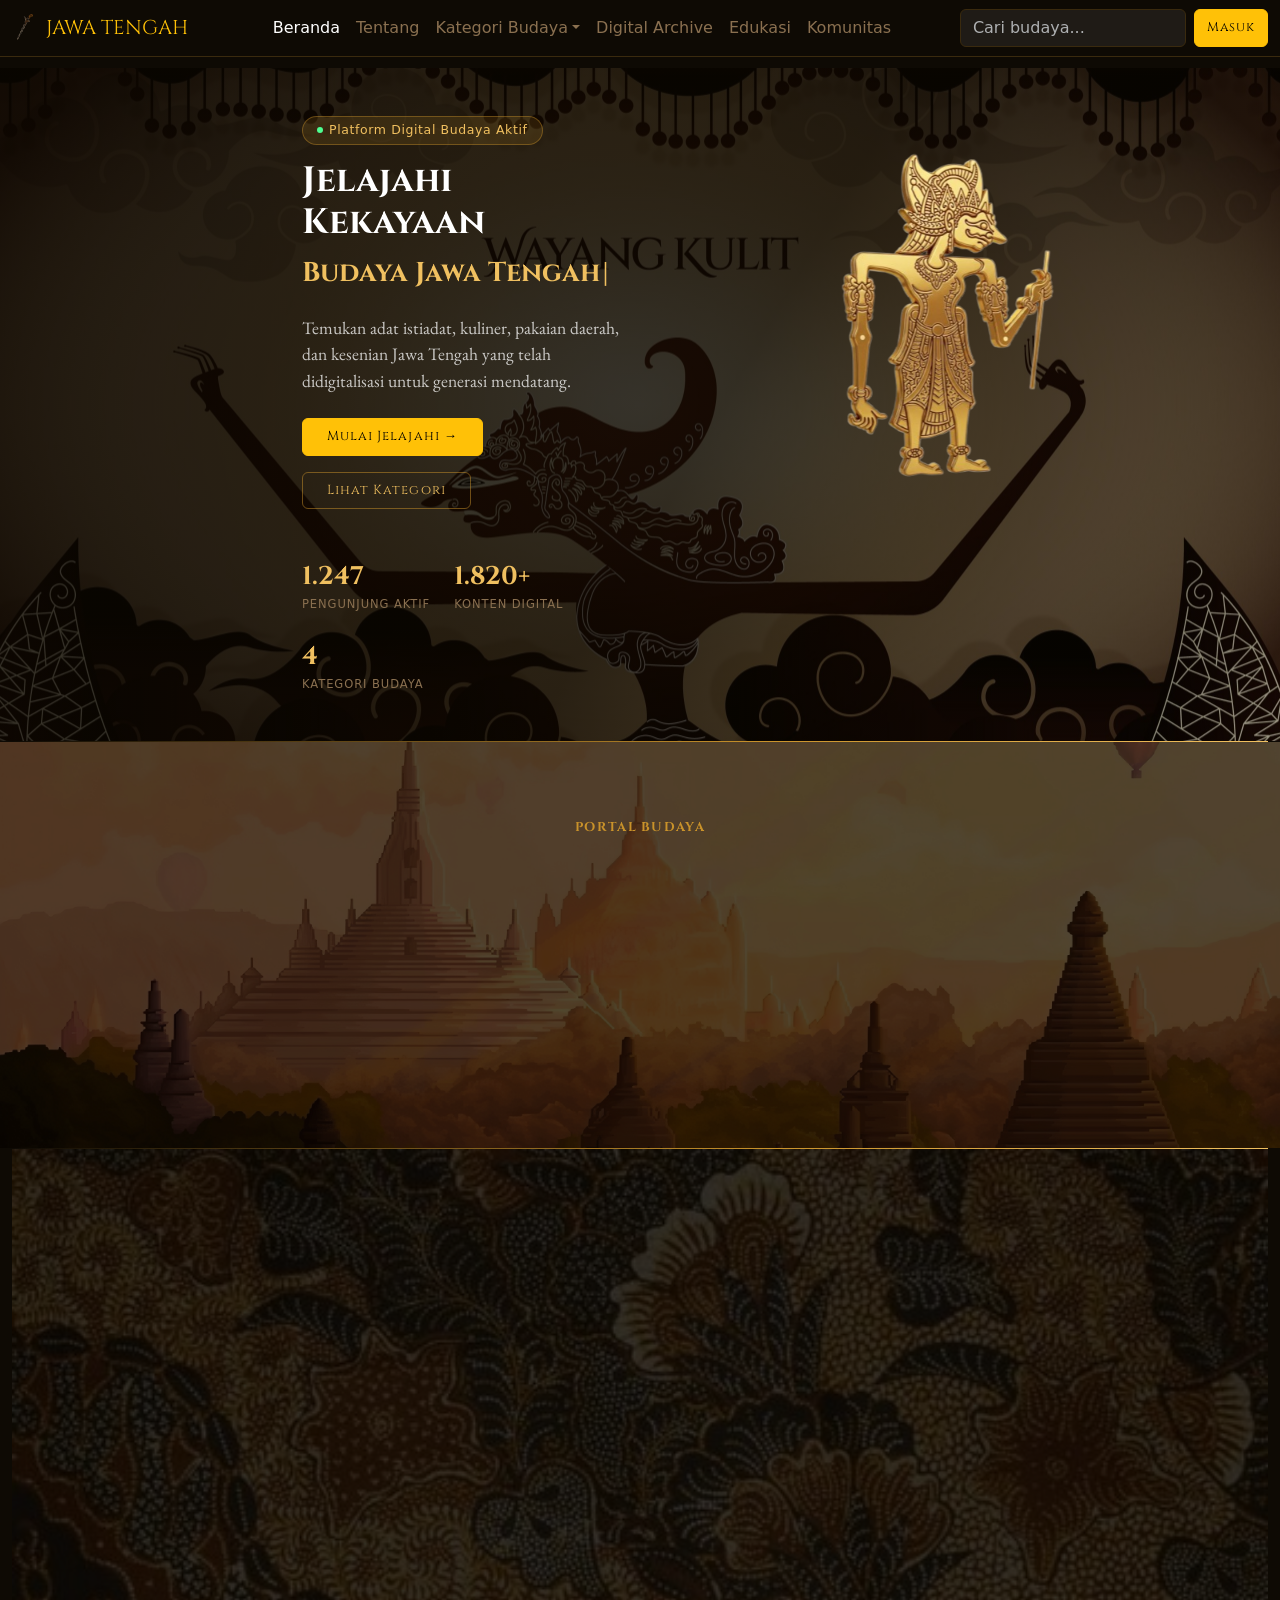
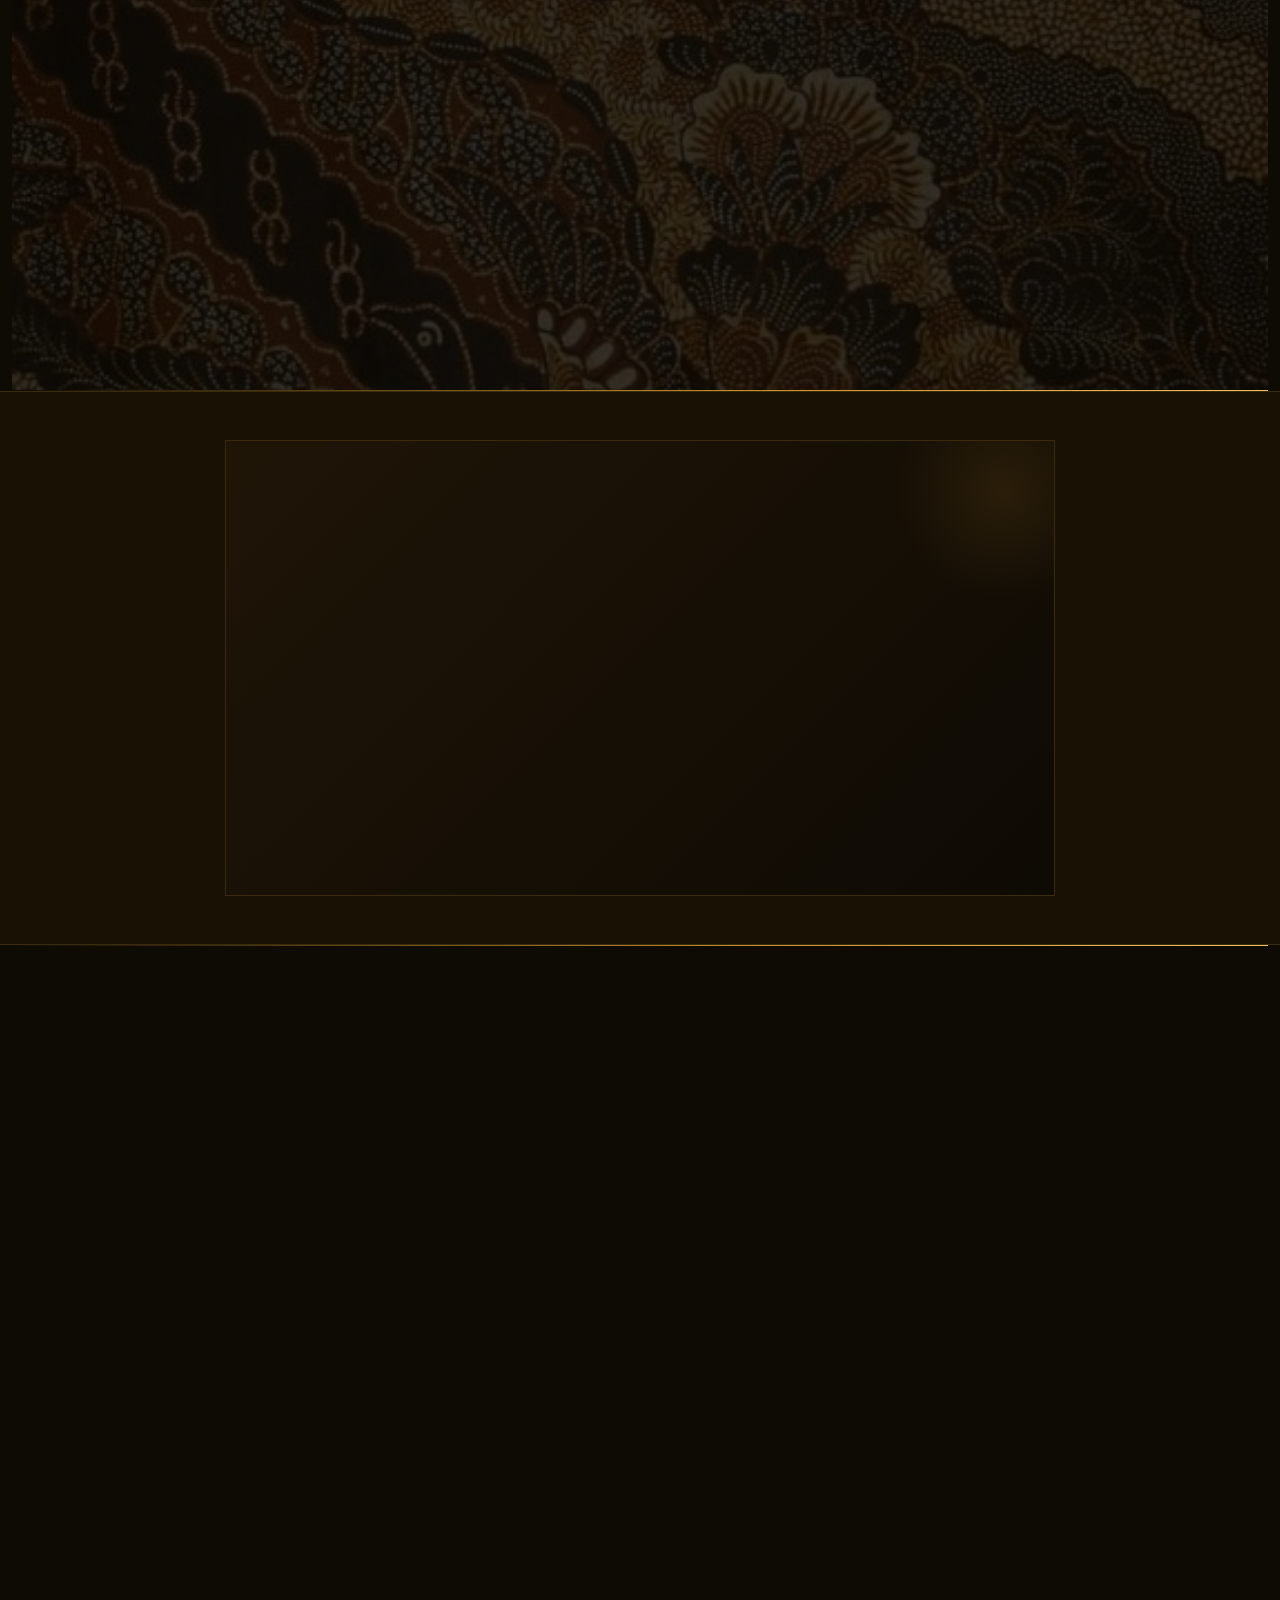
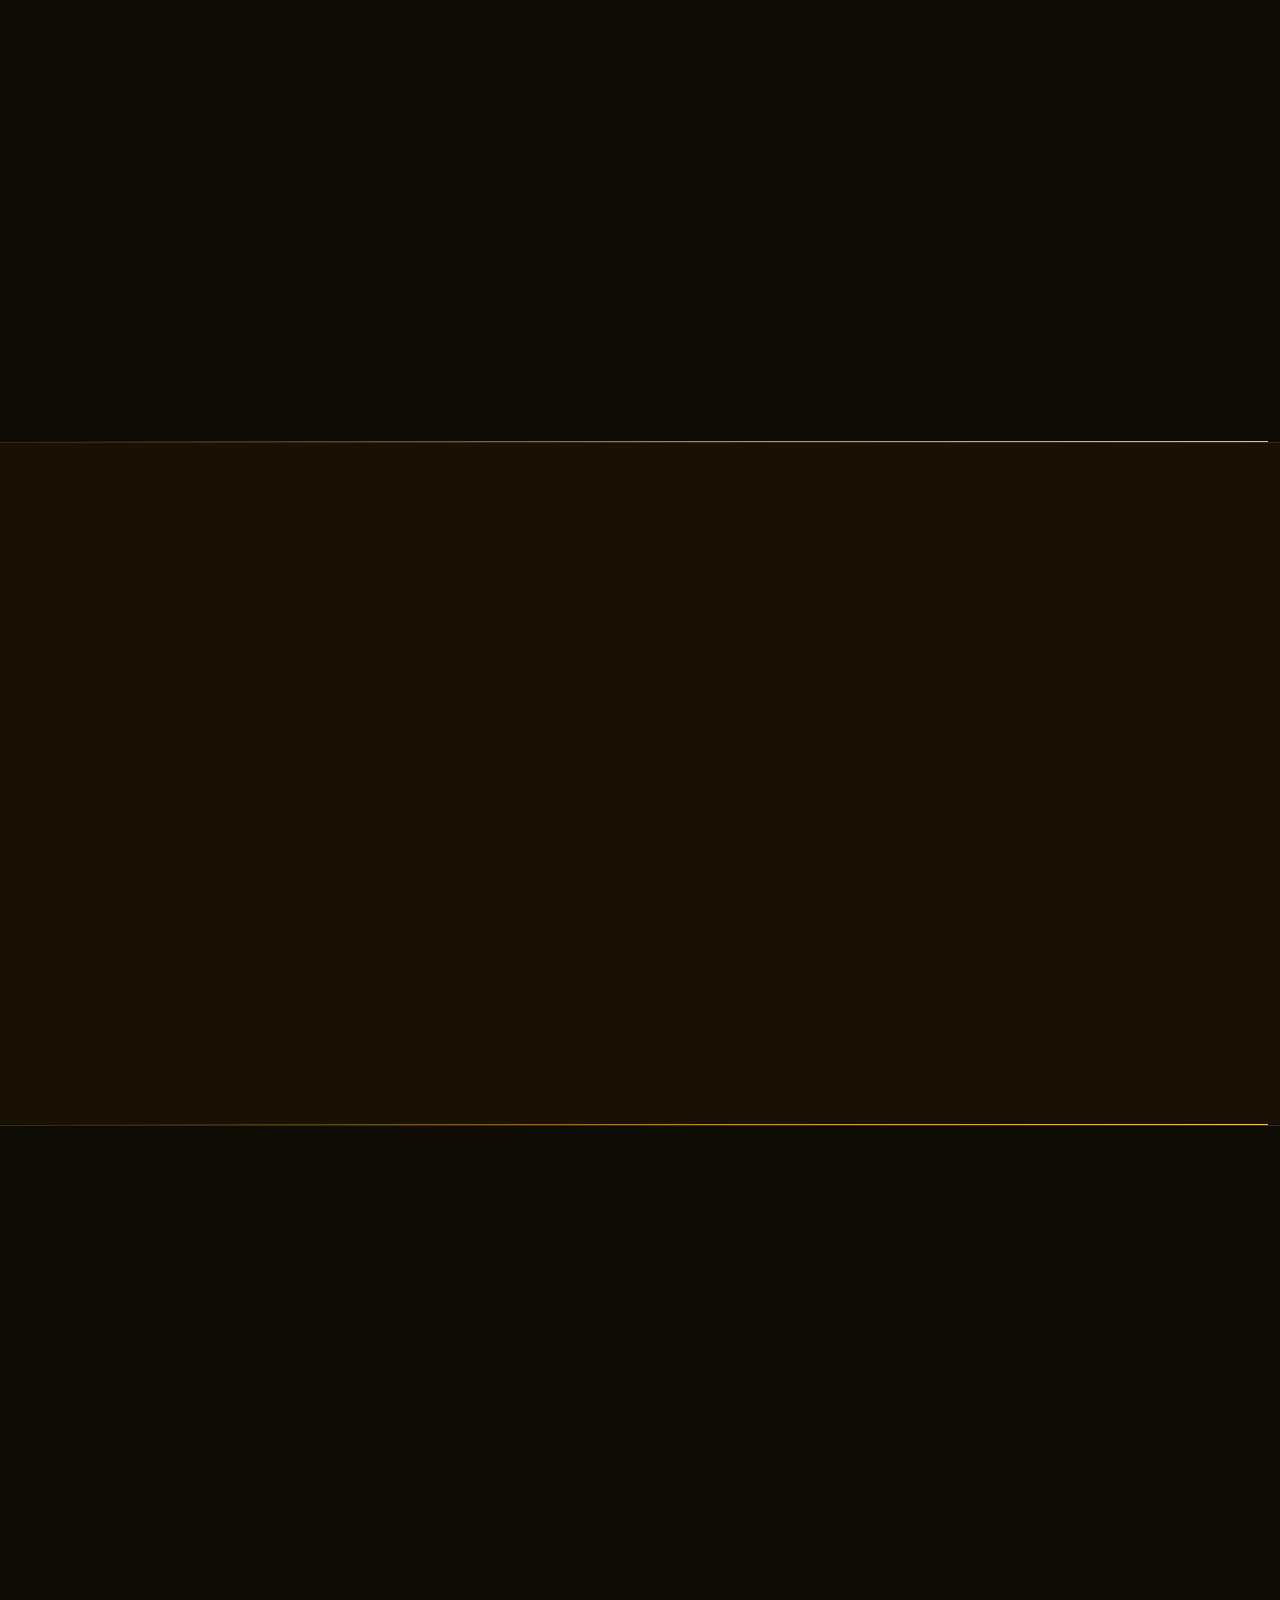
<file: index.html>
<!DOCTYPE html>
<html lang="id">
<head>
    <meta charset="UTF-8">
    <meta name="viewport" content="width=device-width, initial-scale=1.0">
    <link rel="shortcut icon" href="image/Keris logo rmv.png" type="image/x-icon">
    <title>Budaya Jawa Tengah</title>
    <link rel="stylesheet" href="bootstrap-5.3.8-dist/css/bootstrap.min.css">
    <link rel="stylesheet" href="https://cdn.jsdelivr.net/npm/bootstrap-icons@1.13.1/font/bootstrap-icons.min.css">
    <link href="https://fonts.googleapis.com/css2?family=Cinzel:wght@400;600;700&family=EB+Garamond:ital,wght@0,400;0,500;1,400&display=swap" rel="stylesheet">
    <style>
        /* ==============================
           ROOT PALETTE — DARK BATIK GOLD
           ============================== */
        :root {
            --gold:        #c9922a;
            --gold-light:  #f0c060;
            --gold-pale:   #f5e6c8;
            --dark-bg:     #0e0a04;
            --dark-mid:    #1a1105;
            --dark-card:   #1f1507;
            --dark-border: #3a2a0e;
            --cream:       #f8f0de;
            --text-body:   #d4b97a;
            --text-muted:  #8a7050;
        }

        body { background: var(--dark-bg); color: var(--text-body); }
        .font-cinzel { font-family: 'Cinzel', serif; }
        .font-garamond { font-family: 'EB Garamond', serif; }

        /* ==============================
           SCROLL REVEAL — BIDIRECTIONAL
           ============================== */
        [data-reveal] { opacity: 0; will-change: opacity, transform; }
        [data-reveal="fade-up"]    { transform: translateY(50px);  transition: opacity 0.65s ease, transform 0.65s ease; }
        [data-reveal="fade-down"]  { transform: translateY(-40px); transition: opacity 0.65s ease, transform 0.65s ease; }
        [data-reveal="fade-left"]  { transform: translateX(-50px); transition: opacity 0.7s ease, transform 0.7s ease; }
        [data-reveal="fade-right"] { transform: translateX(50px);  transition: opacity 0.7s ease, transform 0.7s ease; }
        [data-reveal="fade-in"]    { transform: scale(0.88);       transition: opacity 0.6s ease, transform 0.6s cubic-bezier(.34,1.56,.64,1); }
        [data-reveal="zoom-in"]    { transform: scale(0.7);        transition: opacity 0.7s ease, transform 0.7s cubic-bezier(.34,1.4,.64,1); }
        [data-reveal="flip-x"]     { transform: rotateX(60deg); transform-origin: top center; transition: opacity 0.65s ease, transform 0.65s ease; }
        [data-reveal="slide-up"]   { transform: translateY(80px) skewY(3deg); transition: opacity 0.7s ease, transform 0.7s cubic-bezier(.25,.8,.25,1); }
        [data-reveal="swing"]      { transform: rotate(-6deg) translateX(-20px); transform-origin: left center; transition: opacity 0.65s ease, transform 0.65s cubic-bezier(.34,1.56,.64,1); }
        [data-reveal="blur-in"]    { filter: blur(8px); transform: scale(1.04); transition: opacity 0.7s ease, transform 0.7s ease, filter 0.7s ease; }
        [data-reveal].revealed     { opacity: 1; transform: none; filter: none; }
        [data-reveal].hiding       { transition-duration: 0.35s !important; transition-delay: 0s !important; }
        [data-delay="100"] { transition-delay: 0.1s; }
        [data-delay="200"] { transition-delay: 0.2s; }
        [data-delay="300"] { transition-delay: 0.3s; }
        [data-delay="400"] { transition-delay: 0.4s; }
        [data-delay="500"] { transition-delay: 0.5s; }
        [data-delay="600"] { transition-delay: 0.6s; }

        /* ==============================
           PARTICLE / FLOATING ORNAMENT
           ============================== */
        .float-ornament {
            position: absolute;
            border-radius: 50%;
            background: rgba(201,146,42,0.08);
            animation: floatOrb 8s ease-in-out infinite;
            pointer-events: none;
        }
        @keyframes floatOrb {
            0%,100% { transform: translateY(0) scale(1); }
            50%      { transform: translateY(-18px) scale(1.05); }
        }

        /* NAVBAR */
        .navbar-batik {
            background-color: #0e0a04 !important;
            border-bottom: 1px solid var(--dark-border);
        }

        /* ==============================
           HERO — TYPING FIX
           ============================== */
        .hero-section {
            background-image: url('image/bg wayang.jpeg');
            background-size: cover;
            background-position: center;
            background-repeat: no-repeat;
            position: relative;
            min-height: 520px;
        }
        .hero-section::before {
            content: '';
            position: absolute;
            inset: 0;
            background: linear-gradient(120deg, rgba(10,6,0,0.82) 55%, rgba(10,6,0,0.4) 100%);
            z-index: 0;
        }
        .hero-section > * { position: relative; z-index: 1; }

        /* --- TYPING WRAPPER: fixed height agar tidak glitch --- */
        .hero-typing-wrapper {
            height: 2.4rem;
            overflow: hidden;
            display: flex;
            align-items: center;
        }
        .hero-typing-wrapper h1 {
            margin: 0;
            line-height: 1;
            white-space: nowrap;
            font-size: 1.7rem !important;
        }
        /* Cursor blink */
        #heroTyping::after {
            content: '|';
            animation: cursorBlink 0.7s step-end infinite;
            color: var(--gold-light);
            margin-left: 2px;
        }
        @keyframes cursorBlink {
            0%,100% { opacity: 1; }
            50%      { opacity: 0; }
        }

        .section1-1 { margin-left: 290px; }
        .section1-2 { margin-left: 90px; }
        .ilustration-1 { height: 400px; }
        .ilustration-2 { width: 250px; }
        .ilustration-3 { height: 250px; }

        .tech-badge {
            display: inline-flex;
            align-items: center;
            gap: 6px;
            background: rgba(201,146,42,0.15);
            border: 1px solid rgba(201,146,42,0.4);
            border-radius: 20px;
            padding: 4px 14px;
            font-size: 0.78rem;
            letter-spacing: 0.05em;
            color: var(--gold-light);
            margin-bottom: 14px;
        }
        .tech-badge .dot {
            width: 6px; height: 6px;
            background: #4eff91;
            border-radius: 50%;
            animation: pulse-dot 1.5s ease-in-out infinite;
        }
        @keyframes pulse-dot {
            0%,100% { opacity: 1; transform: scale(1); }
            50% { opacity: 0.5; transform: scale(1.4); }
        }

        /* SECTION 2 — PORTAL */
        .section-portal-bg {
            background-image: url('image/background slide 2.jpeg');
            background-size: cover;
            background-position: center;
            background-repeat: no-repeat;
            position: relative;
        }
        .section-portal-bg::before {
            content: '';
            position: absolute;
            inset: 0;
            background: rgba(8,4,0,0.70);
            z-index: 0;
        }
        .section-portal-bg > * { position: relative; z-index: 1; }

        .search-wrapper { position: relative; }
        .search-wrapper .form-control {
            border-radius: 0;
            border: 1.5px solid var(--dark-border);
            background: rgba(255,255,255,0.06);
            color: var(--cream);
            padding-left: 40px;
        }
        .search-wrapper .form-control::placeholder { color: var(--text-muted); }
        .search-wrapper .form-control:focus {
            border-color: var(--gold);
            box-shadow: 0 0 0 3px rgba(201,146,42,0.2);
            background: rgba(255,255,255,0.1);
        }
        .search-wrapper .search-icon {
            position: absolute; left: 12px; top: 50%;
            transform: translateY(-50%);
            color: var(--text-muted); font-size: 0.9rem;
        }
        #searchResult { font-size: 0.85rem; color: var(--gold-light); min-height: 20px; }

        /* ==============================
           SECTION 3 — KATEGORI
           ============================== */
        .section-kategori-cards {
            background-color: var(--dark-bg);
            background-image: url('image/background slide ke 3 baru ke 2.jpg');
            background-size: cover;
            background-position: center;
            background-repeat: no-repeat;
            position: relative;
            padding: 80px 0;
        }
        .section-kategori-cards::before {
            content: '';
            position: absolute;
            inset: 0;
            background: rgba(8,4,0,0.82);
            z-index: 0;
        }
        .section-kategori-cards > * { position: relative; z-index: 1; }

        .ornament-divider {
            display: flex;
            align-items: center;
            gap: 12px;
            justify-content: center;
            margin: 8px 0 40px;
        }
        .ornament-divider::before,
        .ornament-divider::after {
            content: '';
            flex: 1;
            max-width: 80px;
            height: 1px;
            background: linear-gradient(90deg, transparent, var(--gold));
        }
        .ornament-divider::after {
            background: linear-gradient(270deg, transparent, var(--gold));
        }
        .ornament-diamond {
            width: 8px; height: 8px;
            background: var(--gold);
            transform: rotate(45deg);
        }

        .kategori-grid {
            display: grid;
            grid-template-columns: repeat(4, 1fr);
            gap: 24px;
            max-width: 1100px;
            margin: 0 auto;
            padding: 0 24px;
        }
        .kategori-card {
            background: var(--dark-card);
            border: 1px solid var(--dark-border);
            position: relative;
            overflow: visible;
            transition: transform 0.35s ease, border-color 0.35s ease, box-shadow 0.35s ease;
            cursor: pointer;
        }
        .kategori-card::before {
            content: '';
            position: absolute;
            inset: 0;
            background: linear-gradient(180deg, transparent 40%, rgba(201,146,42,0.08) 100%);
            pointer-events: none;
            z-index: 0;
        }
        .kategori-card::after {
            content: '';
            position: absolute;
            top: 0; left: 0; right: 0;
            height: 2px;
            background: linear-gradient(90deg, transparent, var(--gold), transparent);
            opacity: 0;
            transition: opacity 0.35s;
            z-index: 0;
        }
        .kategori-card:hover {
            transform: translateY(-8px);
            border-color: var(--gold);
            box-shadow: 0 20px 60px rgba(201,146,42,0.2), 0 0 0 1px rgba(201,146,42,0.3);
        }
        .kategori-card:hover::after { opacity: 1; }

        .corner-ornament {
            position: absolute;
            width: 28px; height: 28px;
            opacity: 0.5;
            z-index: 2;
            transition: opacity 0.35s ease, transform 0.35s ease;
        }
        .corner-ornament.tl { top: 6px; left: 6px; }
        .corner-ornament.tr { top: 6px; right: 6px; transform: scaleX(-1); }
        .corner-ornament.bl { bottom: 6px; left: 6px; transform: scaleY(-1); }
        .corner-ornament.br { bottom: 6px; right: 6px; transform: scale(-1,-1); }
        .kategori-card:hover .corner-ornament { opacity: 1; }
        .kategori-card:hover .corner-ornament.tl { transform: translate(-2px,-2px); }
        .kategori-card:hover .corner-ornament.tr { transform: scaleX(-1) translate(-2px,0) translateY(-2px); }
        .kategori-card:hover .corner-ornament.bl { transform: scaleY(-1) translate(0,-2px) translateX(-2px); }
        .kategori-card:hover .corner-ornament.br { transform: scale(-1,-1) translate(-2px,-2px); }

        .kategori-img-area {
            position: relative;
            height: 180px;
            margin: 16px 16px 0;
            background: transparent;
        }
        .kategori-img-area .photo-clip {
            position: absolute;
            top: 6px; left: 6px; right: 6px; bottom: 6px;
            overflow: hidden;
            background: linear-gradient(160deg, #1a1105, #2a1a08);
            z-index: 1;
        }
        .kategori-img-area .cat-photo {
            position: absolute;
            inset: 0;
            width: 100%; height: 100%;
            object-fit: cover;
            filter: brightness(0.72) sepia(0.2);
            transition: filter 0.4s ease, transform 0.4s ease;
            z-index: 1;
            display: block;
        }
        .kategori-card:hover .kategori-img-area .cat-photo {
            filter: brightness(0.95) sepia(0.05);
            transform: scale(1.06);
        }
        .kategori-img-area .img-placeholder {
            position: absolute; inset: 0;
            display: flex; flex-direction: column;
            align-items: center; justify-content: center;
            gap: 6px;
            color: rgba(201,146,42,0.45);
            font-family: 'Cinzel', serif;
            font-size: 0.68rem; letter-spacing: .08em; text-transform: uppercase;
            border: 1px dashed rgba(201,146,42,0.3);
            z-index: 1;
        }
        .img-placeholder-icon { font-size: 2rem; opacity: 0.4; line-height: 1; }
        .kategori-img-area .bingkai-overlay {
            position: absolute;
            top: -10px; left: -10px;
            width: calc(100% + 20px); height: calc(100% + 20px);
            object-fit: fill; z-index: 3; pointer-events: none;
            filter: drop-shadow(0 4px 12px rgba(201,146,42,0.25)) brightness(0.9);
            transform: scale(1); transform-origin: center center;
            transition: filter 0.4s ease, transform 0.4s ease;
        }
        .kategori-card:hover .kategori-img-area .bingkai-overlay {
            filter: drop-shadow(0 0 10px rgba(240,192,96,0.7))
                    drop-shadow(0 0 22px rgba(201,146,42,0.5))
                    brightness(1.15);
            transform: scale(1.04);
        }
        .kategori-img-area .img-fade {
            position: absolute; bottom: 0; left: 0; right: 0; height: 40px;
            background: linear-gradient(transparent, var(--dark-card));
            z-index: 2; pointer-events: none;
        }

        .kategori-card-body { padding: 20px 20px 24px; position: relative; z-index: 1; }
        .kategori-title {
            font-family: 'Cinzel', serif; font-size: 1rem; font-weight: 700;
            color: var(--gold-light); text-align: center; letter-spacing: 0.08em;
            margin-bottom: 16px; text-transform: uppercase;
        }
        .kategori-list { list-style: none; padding: 0; margin: 0 0 20px; }
        .kategori-list li {
            padding: 6px 0; font-family: 'EB Garamond', serif; font-size: 0.95rem;
            color: var(--text-body); display: flex; align-items: center; gap: 8px;
            border-bottom: 1px solid rgba(58,42,14,0.5);
        }
        .kategori-list li:last-child { border-bottom: none; }
        .kategori-list li::before {
            content: ''; width: 5px; height: 5px;
            background: var(--gold); transform: rotate(45deg); flex-shrink: 0;
        }
        .btn-jelajahi {
            display: block; width: 100%; padding: 9px 0;
            background: transparent; border: 1px solid var(--gold);
            color: var(--gold-light); font-family: 'Cinzel', serif;
            font-size: 0.75rem; letter-spacing: 0.12em; text-transform: uppercase;
            text-decoration: none; text-align: center;
            transition: background 0.25s, color 0.25s; cursor: pointer;
        }
        .btn-jelajahi:hover { background: var(--gold); color: var(--dark-bg); }

        .section-title-gold {
            font-family: 'Cinzel', serif; font-weight: 700;
            color: var(--gold-light); letter-spacing: 0.04em;
        }
        .section-subtitle {
            color: var(--text-muted); font-family: 'EB Garamond', serif;
            font-size: 1.05rem; letter-spacing: 0.02em;
        }

        /* SECTION 4 — CTA */
        .section-cta {
            background: var(--dark-mid);
            border-top: 1px solid var(--dark-border);
            border-bottom: 1px solid var(--dark-border);
        }
        .cta-card {
            background: linear-gradient(135deg, #1f1507 0%, #0e0a04 100%);
            border: 1px solid var(--dark-border);
            position: relative; overflow: hidden;
        }
        .cta-card::before {
            content: '';
            position: absolute; top: -60px; right: -60px;
            width: 220px; height: 220px; border-radius: 50%;
            background: radial-gradient(circle, rgba(201,146,42,0.12) 0%, transparent 70%);
            pointer-events: none;
        }
        .ai-chip {
            display: inline-flex; align-items: center; gap: 8px;
            background: rgba(201,146,42,0.1); border: 1px solid rgba(201,146,42,0.3);
            border-radius: 6px; padding: 8px 16px;
            font-size: 0.85rem; color: var(--gold-light); margin-top: 16px;
        }

        /* SECTION 5 — FITUR */
        .section-fitur { background: var(--dark-bg); }
        .section-fitur .text-muted { color: var(--text-muted) !important; }
        .section-fitur h1, .section-fitur h5 { color: var(--cream); }
        .section-fitur p { color: var(--text-body); }

        .tech-progress-label {
            display: flex; justify-content: space-between;
            font-size: 0.82rem; color: var(--text-muted); margin-bottom: 5px;
        }
        .progress {
            height: 6px; border-radius: 0; margin-bottom: 16px;
            background: rgba(58,42,14,0.8);
        }
        .progress-bar-gold { background: linear-gradient(90deg, var(--gold), var(--gold-light)); }

        /* Animated progress bar on scroll */
        .progress-bar { width: 0 !important; transition: width 1.2s cubic-bezier(.4,0,.2,1); }
        .progress-bar.animated { width: var(--target-width) !important; }

        .stats-row {
            background: var(--dark-card); border: 1px solid var(--dark-border);
            border-radius: 0; padding: 16px 10px; text-align: center;
            transition: border-color 0.3s, transform 0.3s;
        }
        .stats-row:hover { border-color: var(--gold); transform: translateY(-4px); }
        .stat-counter {
            font-family: 'Cinzel', serif; font-size: 2rem; font-weight: 700;
            color: var(--gold-light); line-height: 1;
        }
        .stat-label {
            font-size: 0.75rem; color: var(--text-muted); letter-spacing: 0.08em;
            text-transform: uppercase; margin-top: 4px;
        }

        /* ILUSTRASI GLOW */
        .ilustration-glow {
            display: block; position: relative;
            transition: filter 0.5s ease, transform 0.5s ease;
            filter:
                drop-shadow(0 0 18px rgba(201,146,42,0.35))
                drop-shadow(0 0 40px rgba(201,146,42,0.15));
            animation: ilustGlowPulse 4s ease-in-out infinite;
        }
        @keyframes ilustGlowPulse {
            0%,100% {
                filter: drop-shadow(0 0 18px rgba(201,146,42,0.35)) drop-shadow(0 0 40px rgba(201,146,42,0.15)) brightness(1);
            }
            50% {
                filter: drop-shadow(0 0 28px rgba(240,192,96,0.55)) drop-shadow(0 0 60px rgba(201,146,42,0.28)) brightness(1.08);
            }
        }
        .ilustration-glow:hover {
            animation-play-state: paused;
            filter:
                drop-shadow(0 0 30px rgba(240,192,96,0.85))
                drop-shadow(0 0 70px rgba(201,146,42,0.55))
                brightness(1.15);
            transform: translateY(-6px) scale(1.03);
        }

        /* SECTION 6 — QUOTES */
        .section-quotes { background: var(--dark-mid); border-top: 1px solid var(--dark-border); }
        .portrait-frame-wrap {
            position: relative; display: inline-block; width: 240px; height: 300px;
        }
        .portrait-frame-wrap .frame-img {
            position: absolute; inset: 0; width: 100%; height: 100%;
            object-fit: fill; z-index: 2; pointer-events: none;
            filter: drop-shadow(0 8px 24px rgba(201,146,42,0.35));
        }
        .portrait-frame-wrap .portrait-photo {
            position: absolute; top: 14%; left: 13%; width: 74%; height: 72%;
            object-fit: cover; object-position: top center;
            filter: sepia(0.2) contrast(1.08); z-index: 1;
        }
        .portrait-nameplate {
            margin-top: 6px;
            background: linear-gradient(90deg, transparent, rgba(201,146,42,0.2), transparent);
            border-top: 1px solid rgba(201,146,42,0.4);
            border-bottom: 1px solid rgba(201,146,42,0.4);
            padding: 5px 12px; text-align: center;
        }
        .icon-quote {
            font-size: 5em; color: var(--gold); margin-left: -10px; line-height: 1; opacity: 0.7;
        }
        .quote {
            margin-top: -16px; margin-right: 80px;
            color: var(--cream); font-family: 'EB Garamond', serif;
            font-size: 1.5rem; font-style: italic; letter-spacing: .02em; line-height: 2.4rem;
        }
        .nav-tabs {
            --bs-nav-tabs-border-color: var(--dark-border);
            --bs-nav-tabs-link-active-border-color: var(--gold) var(--gold) var(--dark-mid);
            --bs-nav-tabs-link-hover-border-color: var(--dark-border);
            --bs-nav-tabs-link-active-bg: var(--dark-mid);
            --bs-nav-tabs-link-active-color: var(--gold-light);
        }
        .nav-link { color: var(--text-muted); }
        .nav-link:hover { color: var(--gold-light); }
        .link-tab-title {
            font-family: 'Cinzel', serif; font-size: 1rem; font-weight: 600;
            letter-spacing: .04em; margin-bottom: 0.2rem; color: var(--gold-light);
        }
        .link-tab-desc { font-size: 0.85rem; letter-spacing: .005em; margin-bottom: 0; color: var(--text-muted); }
        .picture-tab-title { font-family: 'Cinzel', serif; font-size: 1rem; font-weight: 700; color: var(--gold-light); }
        .picture-tab-desc { font-size: 0.85rem; color: var(--text-muted); }

        /* SECTION 7 — FAQ */
        .section-faq { background: var(--dark-bg); border-top: 1px solid var(--dark-border); }
        .section-faq .accordion-item {
            background: var(--dark-card); border: 1px solid var(--dark-border);
            border-radius: 0 !important; margin-bottom: 8px;
        }
        .section-faq .accordion-button {
            background: var(--dark-card); color: var(--gold-pale);
            font-family: 'EB Garamond', serif; font-size: 1.05rem;
        }
        .section-faq .accordion-button:not(.collapsed) {
            background: rgba(201,146,42,0.08); color: var(--gold-light); box-shadow: none;
        }
        .section-faq .accordion-button::after {
            filter: invert(0.7) sepia(1) hue-rotate(10deg);
        }
        .section-faq .accordion-body {
            background: var(--dark-card); color: var(--text-body);
            font-family: 'EB Garamond', serif; font-size: 1rem;
            border-top: 1px solid var(--dark-border);
        }

        /* FOOTER */
        footer.footer-custom { background: #070400; border-top: 1px solid var(--dark-border); }
        .menu-footer {
            display: block; text-decoration: none; color: rgba(201,146,42,0.6);
            font-size: 0.9rem; padding: 2px 0; transition: color 0.2s;
        }
        .menu-footer:hover { color: var(--gold-light); }
        .sosial-icon { font-size: 26px; transition: transform 0.25s; }
        .sosial-icon:hover { color: var(--cream) !important; transform: translateY(-3px); }

        /* ==============================
           SECTION SHIMMER SEPARATOR
           ============================== */
        .gold-separator {
            width: 100%; height: 1px;
            background: linear-gradient(90deg, transparent 0%, var(--gold) 30%, var(--gold-light) 50%, var(--gold) 70%, transparent 100%);
            animation: shimmerLine 3s ease-in-out infinite;
            background-size: 200% 100%;
        }
        @keyframes shimmerLine {
            0%   { background-position: 200% center; }
            100% { background-position: -200% center; }
        }

        /* ==============================
           NAVBAR BRAND LOGO ALIGNMENT
           ============================== */
        .navbar-brand-logo {
            width: 26px;
            height: 26px;
            object-fit: contain;
            vertical-align: middle;
            margin-bottom: 2px;
        }

        /* RESPONSIVE */
        @media only screen and (max-width: 768px) {
            .kategori-grid { grid-template-columns: repeat(2, 1fr); gap: 14px; }
            .section1-1 { margin-left: auto; margin-right: auto; margin-top: 30px; }
            .section1-2 { margin-left: auto; margin-right: auto; text-align: center; }
            .ilustration-1 { height: 280px; }
            .portrait-frame-wrap { width: 160px; height: 210px; }
            .quote { margin-right: 0; font-size: 1.2rem; line-height: 2rem; }
            .hero-typing-wrapper { height: 2.6rem; }
        }
        @media only screen and (max-width: 480px) {
            .kategori-grid { grid-template-columns: 1fr; }
        }
    </style>
</head>
<body>
<header class="container-fluid p-0">
    <nav class="navbar fixed-top navbar-expand-lg navbar-batik" data-bs-theme="dark">
      <div class="container-fluid">
        <a class="navbar-brand font-cinzel text-warning d-flex align-items-center gap-2" href="#">
            <img src="image/Keris logo rmv.png" alt="Logo Pesat" class="navbar-brand-logo">
            JAWA TENGAH
        </a>
        <button class="navbar-toggler" type="button" data-bs-toggle="collapse" data-bs-target="#navbarSupportedContent">
          <span class="navbar-toggler-icon"></span>
        </button>
        <div class="collapse navbar-collapse" id="navbarSupportedContent">
          <ul class="navbar-nav mx-auto mb-2 mb-lg-0">
            <li class="nav-item"><a class="nav-link active" href="#">Beranda</a></li>
            <li class="nav-item"><a class="nav-link" href="#">Tentang</a></li>
            <li class="nav-item dropdown">
              <a class="nav-link dropdown-toggle" href="#" role="button" data-bs-toggle="dropdown">Kategori Budaya</a>
              <ul class="dropdown-menu dropdown-menu-dark" style="background:#1a1105; border-color: var(--dark-border);">
                <li><a class="dropdown-item" href="#">Kesenian Tradisional</a></li>
                <li><a class="dropdown-item" href="#">Pakaian Adat</a></li>
                <li><hr class="dropdown-divider" style="border-color: var(--dark-border);"></li>
                <li><a class="dropdown-item" href="#">Kuliner Khas</a></li>
              </ul>
            </li>
            <li class="nav-item"><a class="nav-link" href="#">Digital Archive</a></li>
            <li class="nav-item"><a class="nav-link" href="#">Edukasi</a></li>
            <li class="nav-item"><a class="nav-link" href="#">Komunitas</a></li>
          </ul>
          <form class="d-flex" role="search">
            <input class="form-control me-2" type="search" placeholder="Cari budaya..." style="background:rgba(255,255,255,0.07); border-color: var(--dark-border); color: var(--cream);"/>
            <button class="btn btn-warning" type="submit" style="font-family:'Cinzel',serif; font-size:.8rem; letter-spacing:.08em;">Masuk</button>
          </form>
        </div>
      </div>
    </nav>
</header>

<main class="container-fluid" style="margin-top: 67.6px;">

    <!-- SECTION 1: HERO -->
    <section class="row hero-section text-white py-5">
        <div class="col-sm-6 order-md-last" data-reveal="fade-left">
            <div class="section1-2">
                <img src="image/wayang rmx bg.png" class="img-fluid ilustration-1" alt="Wayang Kulit">
            </div>
        </div>
        <div class="col-sm-6 d-flex align-items-center">
            <div class="section1-1">
                <div class="tech-badge mb-3" data-reveal="fade-up" data-delay="100">
                    <span class="dot"></span>
                    Platform Digital Budaya Aktif
                </div>
                <h1 class="mb-2 fw-bold" style="font-family:'Cinzel',serif; font-size:2.2rem; color:#fff;"
                    data-reveal="fade-up" data-delay="200">Jelajahi Kekayaan</h1>

                <!-- TYPING WRAPPER: fixed height, no overflow glitch -->
                <div class="hero-typing-wrapper mb-4" data-reveal="fade-up" data-delay="300">
                    <h1 class="fw-bold" style="font-family:'Cinzel',serif; font-size:2.2rem; color: var(--gold-light);">
                        <span id="heroTyping"></span>
                    </h1>
                </div>

                <p style="color: rgba(255,255,255,0.75); font-family:'EB Garamond',serif; font-size:1.1rem; max-width:420px;"
                   data-reveal="fade-up" data-delay="400">
                    Temukan adat istiadat, kuliner, pakaian daerah, dan kesenian Jawa Tengah yang telah didigitalisasi untuk generasi mendatang.
                </p>
                <div class="d-flex gap-3 mt-4 flex-wrap" data-reveal="fade-up" data-delay="500">
                    <button class="btn btn-warning px-4 py-2" style="font-family:'Cinzel',serif; font-size:.82rem; letter-spacing:.08em;">Mulai Jelajahi &rarr;</button>
                    <button class="btn px-4 py-2" style="font-family:'Cinzel',serif; font-size:.82rem; letter-spacing:.08em; border: 1px solid rgba(201,146,42,0.5); color: var(--gold-light); background:transparent;">Lihat Kategori</button>
                </div>
                <div class="d-flex gap-4 mt-5 flex-wrap" data-reveal="fade-up" data-delay="600">
                    <div>
                        <div style="font-family:'Cinzel',serif; font-size:1.6rem; color: var(--gold-light); font-weight:700;">1.247</div>
                        <div style="font-size:.72rem; color: var(--text-muted); letter-spacing:.08em; text-transform:uppercase;">Pengunjung Aktif</div>
                    </div>
                    <div>
                        <div style="font-family:'Cinzel',serif; font-size:1.6rem; color: var(--gold-light); font-weight:700;">1.820+</div>
                        <div style="font-size:.72rem; color: var(--text-muted); letter-spacing:.08em; text-transform:uppercase;">Konten Digital</div>
                    </div>
                    <div>
                        <div style="font-family:'Cinzel',serif; font-size:1.6rem; color: var(--gold-light); font-weight:700;">4</div>
                        <div style="font-size:.72rem; color: var(--text-muted); letter-spacing:.08em; text-transform:uppercase;">Kategori Budaya</div>
                    </div>
                </div>
            </div>
        </div>
    </section>

    <div class="gold-separator"></div>

    <!-- SECTION 2: SEARCH PORTAL -->
    <section class="row py-5 section-portal-bg">
        <div class="col text-center py-4">
            <strong style="color: var(--gold); letter-spacing:.1em; font-family:'Cinzel',serif; font-size:.8rem; text-transform:uppercase;"
                    data-reveal="zoom-in">Portal Budaya</strong>
            <h1 class="text-white mt-2 mb-3" style="font-family:'Cinzel',serif;"
                data-reveal="slide-up" data-delay="100">Temukan Warisan Budaya Jawa Tengah</h1>
            <div class="mb-4" style="color: rgba(255,255,255,0.7); font-family:'EB Garamond',serif; font-size:1.1rem;"
                 data-reveal="blur-in" data-delay="200">
                Cari informasi adat, kuliner, kesenian, dan pakaian daerah secara digital
            </div>
            <div class="row justify-content-center" data-reveal="fade-up" data-delay="300">
                <div class="col-sm-5">
                    <div class="row">
                        <div class="col-sm-9 mb-3">
                            <div class="search-wrapper">
                                <i class="bi bi-search search-icon"></i>
                                <input type="text" class="form-control" id="budayaSearch" placeholder="Cari: batik, wayang, gudeg..." oninput="cariiBudaya(this.value)">
                            </div>
                            <div id="searchResult" class="mt-1 text-start ps-1"></div>
                        </div>
                        <div class="col-sm-3 mb-3">
                            <button class="btn btn-warning w-100" style="font-family:'Cinzel',serif; font-size:.8rem; letter-spacing:.06em;">Cari</button>
                        </div>
                    </div>
                </div>
            </div>
            <p style="color: rgba(255,255,255,0.5); font-size:.9rem;" data-reveal="fade-up" data-delay="400">
                &#10022; Warisan Leluhur &nbsp;&middot;&nbsp; Didigitalisasi dengan Teknologi Modern
            </p>
        </div>
    </section>

    <div class="gold-separator"></div>

    <!-- SECTION 3: KATEGORI BUDAYA -->
    <section class="section-kategori-cards">
        <div class="text-center mb-2">
            <h2 class="section-title-gold" style="font-size:2rem; letter-spacing:.06em;"
                data-reveal="slide-up">Kategori Budaya Jawa Tengah</h2>
            <div class="ornament-divider" data-reveal="zoom-in" data-delay="100">
                <div class="ornament-diamond"></div>
                <div class="ornament-diamond" style="width:5px;height:5px; opacity:.5;"></div>
                <div class="ornament-diamond"></div>
            </div>
            <p class="section-subtitle mb-0" data-reveal="fade-up" data-delay="200">Lima pilar budaya utama Jawa Tengah yang telah terdokumentasi secara digital</p>
        </div>

        <div class="kategori-grid mt-5">

            <!-- KARTU 1: KESENIAN -->
            <div class="kategori-card" data-reveal="slide-up" data-delay="100">
                <svg class="corner-ornament tl" viewBox="0 0 28 28" fill="none"><path d="M2 26 L2 2 L26 2" stroke="#c9922a" stroke-width="1.5" fill="none"/><circle cx="2" cy="2" r="2" fill="#c9922a"/></svg>
                <svg class="corner-ornament tr" viewBox="0 0 28 28" fill="none"><path d="M2 26 L2 2 L26 2" stroke="#c9922a" stroke-width="1.5" fill="none"/><circle cx="2" cy="2" r="2" fill="#c9922a"/></svg>
                <svg class="corner-ornament bl" viewBox="0 0 28 28" fill="none"><path d="M2 26 L2 2 L26 2" stroke="#c9922a" stroke-width="1.5" fill="none"/><circle cx="2" cy="2" r="2" fill="#c9922a"/></svg>
                <svg class="corner-ornament br" viewBox="0 0 28 28" fill="none"><path d="M2 26 L2 2 L26 2" stroke="#c9922a" stroke-width="1.5" fill="none"/><circle cx="2" cy="2" r="2" fill="#c9922a"/></svg>
                <div class="kategori-img-area">
                    <div class="photo-clip">
                        <img class="cat-photo" src="image/Kesenian_Ketoprak_Jawa.jpg" alt="Kesenian"
                             style="display: none;"
                             onload="this.style.display='block'; this.nextElementSibling.style.display='none';">
                        <div class="img-placeholder">
                            <span class="img-placeholder-icon">&#9654;</span>
                            <span>Isi src foto Kesenian</span>
                        </div>
                        <div class="img-fade"></div>
                    </div>
                    <img class="bingkai-overlay" src="image/bingkai_new-removebg-preview.png" alt="bingkai">
                </div>
                <div class="kategori-card-body">
                    <h3 class="kategori-title">Kesenian</h3>
                    <ul class="kategori-list">
                        <li>Karawitan</li><li>Ketoprak</li><li>Wayang Orang</li><li>Tari Serimpi</li><li>Campursari</li>
                    </ul>
                    <button class="btn-jelajahi">Jelajahi &rarr;</button>
                </div>
            </div>

            <!-- KARTU 2: KULINER -->
            <div class="kategori-card" data-reveal="zoom-in" data-delay="200">
                <svg class="corner-ornament tl" viewBox="0 0 28 28" fill="none"><path d="M2 26 L2 2 L26 2" stroke="#c9922a" stroke-width="1.5" fill="none"/><circle cx="2" cy="2" r="2" fill="#c9922a"/></svg>
                <svg class="corner-ornament tr" viewBox="0 0 28 28" fill="none"><path d="M2 26 L2 2 L26 2" stroke="#c9922a" stroke-width="1.5" fill="none"/><circle cx="2" cy="2" r="2" fill="#c9922a"/></svg>
                <svg class="corner-ornament bl" viewBox="0 0 28 28" fill="none"><path d="M2 26 L2 2 L26 2" stroke="#c9922a" stroke-width="1.5" fill="none"/><circle cx="2" cy="2" r="2" fill="#c9922a"/></svg>
                <svg class="corner-ornament br" viewBox="0 0 28 28" fill="none"><path d="M2 26 L2 2 L26 2" stroke="#c9922a" stroke-width="1.5" fill="none"/><circle cx="2" cy="2" r="2" fill="#c9922a"/></svg>
                <div class="kategori-img-area">
                    <div class="photo-clip">
                        <img class="cat-photo" src="image/gethuk.jpeg" alt="Kuliner"
                             style="display: none;"
                             onload="this.style.display='block'; this.nextElementSibling.style.display='none';">
                        <div class="img-placeholder">
                            <span class="img-placeholder-icon">&#9654;</span>
                            <span>Isi src foto Kuliner</span>
                        </div>
                        <div class="img-fade"></div>
                    </div>
                    <img class="bingkai-overlay" src="image/bingkai_new-removebg-preview.png" alt="bingkai">
                </div>
                <div class="kategori-card-body">
                    <h3 class="kategori-title">Kuliner</h3>
                    <ul class="kategori-list">
                        <li>Getuk</li><li>Tahu Gimbal</li><li>Garang Asem</li><li>Dawet Ayu</li><li>Mangut Lele</li>
                    </ul>
                    <button class="btn-jelajahi">Jelajahi &rarr;</button>
                </div>
            </div>

            <!-- KARTU 3: PAKAIAN -->
            <div class="kategori-card" data-reveal="flip-x" data-delay="300">
                <svg class="corner-ornament tl" viewBox="0 0 28 28" fill="none"><path d="M2 26 L2 2 L26 2" stroke="#c9922a" stroke-width="1.5" fill="none"/><circle cx="2" cy="2" r="2" fill="#c9922a"/></svg>
                <svg class="corner-ornament tr" viewBox="0 0 28 28" fill="none"><path d="M2 26 L2 2 L26 2" stroke="#c9922a" stroke-width="1.5" fill="none"/><circle cx="2" cy="2" r="2" fill="#c9922a"/></svg>
                <svg class="corner-ornament bl" viewBox="0 0 28 28" fill="none"><path d="M2 26 L2 2 L26 2" stroke="#c9922a" stroke-width="1.5" fill="none"/><circle cx="2" cy="2" r="2" fill="#c9922a"/></svg>
                <svg class="corner-ornament br" viewBox="0 0 28 28" fill="none"><path d="M2 26 L2 2 L26 2" stroke="#c9922a" stroke-width="1.5" fill="none"/><circle cx="2" cy="2" r="2" fill="#c9922a"/></svg>
                <div class="kategori-img-area">
                    <div class="photo-clip">
                        <img class="cat-photo" src="image/pakaian adat.jpg" alt="Pakaian"
                             style="display: none;"
                             onload="this.style.display='block'; this.nextElementSibling.style.display='none';">
                        <div class="img-placeholder">
                            <span class="img-placeholder-icon">&#9654;</span>
                            <span>Isi src foto Pakaian</span>
                        </div>
                        <div class="img-fade"></div>
                    </div>
                    <img class="bingkai-overlay" src="image/bingkai_new-removebg-preview.png" alt="bingkai">
                </div>
                <div class="kategori-card-body">
                    <h3 class="kategori-title">Pakaian</h3>
                    <ul class="kategori-list">
                        <li>Surjan</li><li>Lurik</li><li>Kebaya Kartini</li><li>Kain Jarik</li><li>Iket Jawa</li>
                    </ul>
                    <button class="btn-jelajahi">Jelajahi &rarr;</button>
                </div>
            </div>

            <!-- KARTU 4: ADAT & TRADISI -->
            <div class="kategori-card" data-reveal="swing" data-delay="400">
                <svg class="corner-ornament tl" viewBox="0 0 28 28" fill="none"><path d="M2 26 L2 2 L26 2" stroke="#c9922a" stroke-width="1.5" fill="none"/><circle cx="2" cy="2" r="2" fill="#c9922a"/></svg>
                <svg class="corner-ornament tr" viewBox="0 0 28 28" fill="none"><path d="M2 26 L2 2 L26 2" stroke="#c9922a" stroke-width="1.5" fill="none"/><circle cx="2" cy="2" r="2" fill="#c9922a"/></svg>
                <svg class="corner-ornament bl" viewBox="0 0 28 28" fill="none"><path d="M2 26 L2 2 L26 2" stroke="#c9922a" stroke-width="1.5" fill="none"/><circle cx="2" cy="2" r="2" fill="#c9922a"/></svg>
                <svg class="corner-ornament br" viewBox="0 0 28 28" fill="none"><path d="M2 26 L2 2 L26 2" stroke="#c9922a" stroke-width="1.5" fill="none"/><circle cx="2" cy="2" r="2" fill="#c9922a"/></svg>
                <div class="kategori-img-area">
                    <div class="photo-clip">
                        <img class="cat-photo" src="image/nyandaran.jfif" alt="Adat & Tradisi"
                             style="display: none;"
                             onload="this.style.display='block'; this.nextElementSibling.style.display='none';">
                        <div class="img-placeholder">
                            <span class="img-placeholder-icon">&#9654;</span>
                            <span>Isi src foto Adat</span>
                        </div>
                        <div class="img-fade"></div>
                    </div>
                    <img class="bingkai-overlay" src="image/bingkai_new-removebg-preview.png" alt="bingkai">
                </div>
                <div class="kategori-card-body">
                    <h3 class="kategori-title">Adat &amp; Tradisi</h3>
                    <ul class="kategori-list">
                        <li>Nyadran</li><li>Padusan</li><li>Dugderan</li><li>Ruwatan</li><li>Sedekah Laut</li>
                    </ul>
                    <button class="btn-jelajahi">Jelajahi &rarr;</button>
                </div>
            </div>

        </div>
    </section>

    <div class="gold-separator"></div>

    <!-- SECTION 4: CTA -->
    <section class="row section-cta justify-content-center py-5">
        <div class="col-sm-8">
            <div class="cta-card p-0">
                <div class="row p-4 g-0">
                    <div class="col-sm-6 order-md-last text-center py-3" data-reveal="zoom-in">
                        <img src="image/candi3.png" alt="AI Ilustrasi" class="ilustration-2 ilustration-glow">
                    </div>
                    <div class="col-sm-6 p-4">
                        <h1 class="mb-4" style="font-family:'Cinzel',serif; color: var(--cream); font-size:1.7rem; line-height:1.4;"
                            data-reveal="slide-up">Lestarikan Budaya Jawa Tengah Bersama Teknologi</h1>
                        <p style="color: var(--text-body); font-family:'EB Garamond',serif; font-size:1.05rem;"
                           data-reveal="blur-in" data-delay="100">
                            Menggabungkan budaya khas Jawa Tengah dengan teknologi digital modern — mulai dari digitalisasi budaya, AI narator budaya, hingga peta interaktif wisata dan tradisi Jawa Tengah.
                        </p>
                        <button class="btn btn-warning mt-3" style="font-family:'Cinzel',serif; font-size:.8rem; letter-spacing:.08em;"
                                data-reveal="fade-right" data-delay="200">Gabung Sekarang</button>
                        <div class="ai-chip" data-reveal="fade-right" data-delay="300">
                            <i class="bi bi-cpu-fill"></i>
                            Didukung AI &middot; <span id="liveVisitor">1.247</span> pengunjung aktif
                        </div>
                    </div>
                </div>
            </div>
        </div>
    </section>

    <div class="gold-separator"></div>

    <!-- SECTION 5: FITUR -->
    <section class="row section-fitur justify-content-center py-5">
        <div class="col-sm-8">
            <div class="text-center mb-5">
                <h2 class="section-title-gold" style="font-size:1.8rem;"
                    data-reveal="slide-up">Menggabungkan Budaya &amp; Teknologi</h2>
                <p class="section-subtitle" data-reveal="blur-in" data-delay="100">Teknologi modern untuk melestarikan warisan leluhur</p>
            </div>
            <div class="row">
                <div class="col-sm-6 text-center" data-reveal="swing">
                    <img src="image/arca1-removebg-preview.png" alt="Arsip Digital" class="ilustration-3 ilustration-glow">
                </div>
                <div class="col-sm-6">
                    <p class="text-uppercase" style="font-family:'Cinzel',serif; font-size:.75rem; letter-spacing:.12em; color: var(--text-muted);"
                       data-reveal="fade-down">Platform Digital</p>
                    <h2 style="font-family:'Cinzel',serif; color: var(--cream); font-size:1.6rem; margin-bottom:1rem;"
                        data-reveal="fade-left" data-delay="100">Digitalisasi &amp; AI</h2>
                    <p style="font-family:'EB Garamond',serif; font-size:1.05rem;"
                       data-reveal="fade-left" data-delay="200">AI Narasi Budaya dan digitalisasi arsip beresolusi tinggi untuk mendokumentasikan setiap detail budaya.</p>
                    <div class="mt-3" data-reveal="fade-left" data-delay="300">
                        <div class="tech-progress-label"><span>Kesenian</span><span>87%</span></div>
                        <div class="progress"><div class="progress-bar progress-bar-gold" style="--target-width:87%;"></div></div>
                        <div class="tech-progress-label"><span>Kuliner</span><span>72%</span></div>
                        <div class="progress"><div class="progress-bar" style="--target-width:72%; background: var(--gold);"></div></div>
                        <div class="tech-progress-label"><span>Pakaian Adat</span><span>65%</span></div>
                        <div class="progress"><div class="progress-bar" style="--target-width:65%; background: #8a6030;"></div></div>
                    </div>
                </div>
            </div>
            <div class="row my-5">
                <div class="col-sm-6 text-center order-md-last" data-reveal="zoom-in">
                    <img src="image/kipas.png" alt="Virtual Museum" class="ilustration-3 ilustration-glow mx-auto d-block">
                </div>
                <div class="col-sm-6">
                    <p class="text-uppercase" style="font-family:'Cinzel',serif; font-size:.75rem; letter-spacing:.12em; color: var(--text-muted);"
                       data-reveal="fade-down">Teknologi Terkini</p>
                    <h2 style="font-family:'Cinzel',serif; color: var(--cream); font-size:1.6rem; margin-bottom:1rem;"
                        data-reveal="slide-up" data-delay="100">Virtual Museum Jawa Tengah</h2>
                    <p style="font-family:'EB Garamond',serif; font-size:1.05rem;"
                       data-reveal="fade-right" data-delay="200">Jelajahi museum budaya secara virtual dengan teknologi 360&deg; dan Augmented Reality yang imersif dari mana saja.</p>
                    <div class="row mt-3 g-2" data-reveal="fade-right" data-delay="300">
                        <div class="col-4"><div class="stats-row"><div class="stat-counter" data-target="342">0</div><div class="stat-label">Artefak</div></div></div>
                        <div class="col-4"><div class="stats-row"><div class="stat-counter" data-target="58">0</div><div class="stat-label">Upacara</div></div></div>
                        <div class="col-4"><div class="stats-row"><div class="stat-counter" data-target="120">0</div><div class="stat-label">Resep</div></div></div>
                    </div>
                </div>
            </div>
            <div class="row">
                <div class="col-sm-6 text-center" data-reveal="fade-right">
                    <img src="image/kepala wayang.png" alt="Edukasi" class="ilustration-3 ilustration-glow">
                </div>
                <div class="col-sm-6">
                    <p class="text-uppercase" style="font-family:'Cinzel',serif; font-size:.75rem; letter-spacing:.12em; color: var(--text-muted);"
                       data-reveal="fade-left">Edukasi Interaktif</p>
                    <h2 style="font-family:'Cinzel',serif; color: var(--cream); font-size:1.6rem; margin-bottom:1rem;"
                        data-reveal="fade-left" data-delay="100">Belajar Budaya dengan Cara Modern</h2>
                    <p style="font-family:'EB Garamond',serif; font-size:1.05rem;"
                       data-reveal="fade-left" data-delay="200">Modul pembelajaran, kuis interaktif, dan sertifikat digital untuk pelajar, mahasiswa, dan pecinta budaya dari seluruh Indonesia.</p>
                </div>
            </div>
        </div>
    </section>

    <div class="gold-separator"></div>

    <!-- SECTION 6: KUTIPAN PAHLAWAN -->
    <section class="row section-quotes justify-content-center py-5">
        <div class="col-sm-8">
            <div class="text-center mb-5">
                <h2 class="section-title-gold" style="font-size:1.8rem;"
                    data-reveal="fade-up">Kata Mereka tentang Budaya Jawa Tengah</h2>
                <div class="ornament-divider" style="max-width:400px; margin: 8px auto 0;" data-reveal="fade-in" data-delay="100">
                    <div class="ornament-diamond"></div>
                    <div class="ornament-diamond" style="width:5px;height:5px;opacity:.5;"></div>
                    <div class="ornament-diamond"></div>
                </div>
            </div>
            <div class="tab-content" id="nav-tabContent">
                <div class="tab-pane fade show active" id="nav-home" role="tabpanel" tabindex="0">
                    <div class="row align-items-center">
                        <div class="col-sm-8" data-reveal="fade-right">
                            <i class="bi bi-quote icon-quote"></i>
                            <div class="quote mb-5">
                                "Tiada awan di langit yang tetap selamanya. Tiada mungkin akan terus menerus terang cuaca. Sehabis malam gelap gulita lahir pagi membawa keindahan."
                            </div>
                        </div>
                        <div class="col-sm-4 text-center" data-reveal="fade-left">
                            <div class="portrait-frame-wrap mx-auto">
                                <img class="portrait-photo" src="image/Raden Ajeng Kartini – Kompaspedia.jfif" alt="R.A. Kartini">
                                <img class="frame-img" src="image/bingkai-removebg-preview.png" alt="">
                            </div>
                            <div class="portrait-nameplate mt-2">
                                <p class="picture-tab-title mb-0">R.A. Kartini</p>
                                <p class="picture-tab-desc mb-0">Pahlawan Nasional (Jepara)</p>
                            </div>
                        </div>
                    </div>
                </div>
                <div class="tab-pane fade" id="nav-profile" role="tabpanel" tabindex="0">
                    <div class="row align-items-center">
                        <div class="col-sm-8">
                            <i class="bi bi-quote icon-quote"></i>
                            <div class="quote mb-5">
                                "Robek-robeklah badanku, potong-potonglah jasad ini, tetapi jiwaku yang dilindungi benteng Merah Putih akan tetap hidup, tetap menuntut bela."
                            </div>
                        </div>
                        <div class="col-sm-4 text-center">
                            <div class="portrait-frame-wrap mx-auto">
                                <img class="portrait-photo" src="image/jendral sudirman.jpeg" alt="Jenderal Soedirman">
                                <img class="frame-img" src="image/bingkai-removebg-preview.png" alt="">
                            </div>
                            <div class="portrait-nameplate mt-2">
                                <p class="picture-tab-title mb-0">Jenderal Soedirman</p>
                                <p class="picture-tab-desc mb-0">Pahlawan Nasional (Purbalingga)</p>
                            </div>
                        </div>
                    </div>
                </div>
                <div class="tab-pane fade" id="nav-contact" role="tabpanel" tabindex="0">
                    <div class="row align-items-center">
                        <div class="col-sm-8">
                            <i class="bi bi-quote icon-quote"></i>
                            <div class="quote mb-5">
                                "Aku adalah pejuang! Sebagai pejuang, tugasku adalah berjuang. Soal kalah atau menang, itu bukan urusanku &mdash; karena tugasku adalah berjuang!"
                            </div>
                        </div>
                        <div class="col-sm-4 text-center">
                            <div class="portrait-frame-wrap mx-auto">
                                <img class="portrait-photo" src="image/Pangeran diponegoror.jpeg" alt="Pangeran Diponegoro">
                                <img class="frame-img" src="image/bingkai-removebg-preview.png" alt="">
                            </div>
                            <div class="portrait-nameplate mt-2">
                                <p class="picture-tab-title mb-0">Pangeran Diponegoro</p>
                                <p class="picture-tab-desc mb-0">Pahlawan Nasional</p>
                            </div>
                        </div>
                    </div>
                </div>
                <nav class="mt-5" data-reveal="fade-up">
                    <div class="nav nav-tabs nav-fill" id="nav-tab" role="tablist" style="border-bottom: 1px solid var(--dark-border);">
                        <button class="nav-link active" id="nav-home-tab" data-bs-toggle="tab" data-bs-target="#nav-home" type="button" role="tab">
                            <p class="link-tab-title mb-1">R.A. Kartini</p>
                            <p class="link-tab-desc">Pahlawan Nasional</p>
                        </button>
                        <button class="nav-link" id="nav-profile-tab" data-bs-toggle="tab" data-bs-target="#nav-profile" type="button" role="tab">
                            <p class="link-tab-title mb-1">Jenderal Soedirman</p>
                            <p class="link-tab-desc">Pahlawan Nasional</p>
                        </button>
                        <button class="nav-link" id="nav-contact-tab" data-bs-toggle="tab" data-bs-target="#nav-contact" type="button" role="tab">
                            <p class="link-tab-title mb-1">Pangeran Diponegoro</p>
                            <p class="link-tab-desc">Pahlawan Nasional</p>
                        </button>
                    </div>
                </nav>
            </div>
        </div>
    </section>

    <div class="gold-separator"></div>

    <!-- SECTION 7: FAQ -->
    <section class="row section-faq justify-content-center py-5">
        <div class="col-sm-8">
            <div class="text-center mb-5">
                <h2 class="section-title-gold" style="font-size:1.8rem;"
                    data-reveal="fade-up">Pertanyaan Seputar Budaya Jawa Tengah</h2>
            </div>
            <div class="row">
                <div class="col-sm-6 pe-3" data-reveal="fade-right">
                    <div class="accordion" id="accordionLeft">
                        <div class="accordion-item mb-2">
                            <h2 class="accordion-header">
                                <button class="accordion-button collapsed" type="button" data-bs-toggle="collapse" data-bs-target="#collapseOne">
                                    Apa saja adat istiadat terkenal di Jawa Tengah?
                                </button>
                            </h2>
                            <div id="collapseOne" class="accordion-collapse collapse" data-bs-parent="#accordionLeft">
                                <div class="accordion-body">
                                    <strong style="color: var(--gold-light);">Jawa Tengah memiliki beragam upacara adat.</strong> Di antaranya: <em>Sekaten</em>, <em>Mitoni</em>, <em>Larung Sesaji</em>, dan <em>Wiwitan</em>. Setiap upacara memiliki makna filosofis mendalam yang mencerminkan hubungan manusia dengan Tuhan, alam, dan sesama.
                                </div>
                            </div>
                        </div>
                        <div class="accordion-item mb-2">
                            <h2 class="accordion-header">
                                <button class="accordion-button collapsed" type="button" data-bs-toggle="collapse" data-bs-target="#collapseTwo">
                                    Apa makanan khas Jawa Tengah yang paling terkenal?
                                </button>
                            </h2>
                            <div id="collapseTwo" class="accordion-collapse collapse" data-bs-parent="#accordionLeft">
                                <div class="accordion-body">
                                    <strong style="color: var(--gold-light);">Kuliner khas Jawa Tengah sangat beragam.</strong> Yang paling terkenal antara lain: <em>Gudeg</em>, <em>Nasi Liwet</em>, <em>Tongseng</em>, <em>Sate Klathak</em>, hingga jajanan seperti <em>Wingko Babat</em>, <em>Klepon</em>, dan <em>Getuk</em>.
                                </div>
                            </div>
                        </div>
                        <div class="accordion-item mb-2">
                            <h2 class="accordion-header">
                                <button class="accordion-button collapsed" type="button" data-bs-toggle="collapse" data-bs-target="#collapseThree">
                                    Apa pakaian adat khas Jawa Tengah?
                                </button>
                            </h2>
                            <div id="collapseThree" class="accordion-collapse collapse" data-bs-parent="#accordionLeft">
                                <div class="accordion-body">
                                    <strong style="color: var(--gold-light);">Pakaian adat Jawa Tengah sangat kaya.</strong> Untuk perempuan: <em>kebaya</em> dengan kain batik motif parang atau sidomukti. Untuk laki-laki: <em>beskap</em>, kain batik, dan <em>blangkon</em> sebagai penutup kepala.
                                </div>
                            </div>
                        </div>
                    </div>
                </div>
                <div class="col-sm-6 ps-3" data-reveal="fade-left">
                    <div class="accordion" id="accordionRight">
                        <div class="accordion-item mb-2">
                            <h2 class="accordion-header">
                                <button class="accordion-button collapsed" type="button" data-bs-toggle="collapse" data-bs-target="#collapseFour">
                                    Bagaimana platform ini menggunakan teknologi untuk melestarikan budaya?
                                </button>
                            </h2>
                            <div id="collapseFour" class="accordion-collapse collapse" data-bs-parent="#accordionRight">
                                <div class="accordion-body">
                                    <strong style="color: var(--gold-light);">PESAT menggunakan berbagai teknologi modern.</strong> Di antaranya: digitalisasi arsip beresolusi tinggi, AI narasi otomatis, virtual museum 360&deg;, AR untuk virtual try-on pakaian adat, serta sistem rekomendasi berbasis machine learning.
                                </div>
                            </div>
                        </div>
                        <div class="accordion-item mb-2">
                            <h2 class="accordion-header">
                                <button class="accordion-button collapsed" type="button" data-bs-toggle="collapse" data-bs-target="#collapseFive">
                                    Apakah platform ini bisa diakses oleh pelajar dan guru secara gratis?
                                </button>
                            </h2>
                            <div id="collapseFive" class="accordion-collapse collapse" data-bs-parent="#accordionRight">
                                <div class="accordion-body">
                                    <strong style="color: var(--gold-light);">Ya, seluruh konten dasar dapat diakses gratis.</strong> Pelajar dan guru dapat mendaftar akun gratis untuk mengakses arsip digital, modul e-learning, dan kuis interaktif. Fitur premium tersedia dengan harga terjangkau bagi institusi pendidikan.
                                </div>
                            </div>
                        </div>
                    </div>
                </div>
            </div>
        </div>
    </section>

</main>

<!-- FIX FOOTER: kurangi padding vertikal (py-2 → py-1), my-5 → my-3, mb-5 → mb-4 -->
<footer class="container-fluid py-1 footer-custom" data-reveal="fade-up">
    <div class="row justify-content-center my-3">
        <div class="col-sm-10">
            <div class="row">
                <div class="col-sm-3 mb-4">
                    <!-- FIX LOGO: pakai d-flex align-items-center agar keris & PESAT sejajar sempurna -->
                    <div class="mb-4 d-flex align-items-center gap-2">
                        <img src="image/Keris logo rmv.png" alt="Logo" style="width:26px; height:26px; object-fit:contain; display:block;">
                        <span style="font-family:'Cinzel',serif; color: var(--gold-light); font-size:1.1rem; font-weight:700; line-height:1;">JAWA TENGAH</span>
                    </div>
                    <p class="mb-3" style="font-size:.9rem;">Platform digital pelestarian budaya Jawa Tengah yang menggabungkan kearifan lokal dengan teknologi modern untuk generasi penerus bangsa.</p>
                    <p class="mb-1" style="font-size:.85rem;">Email: <a href="mailto:RaihanBagaskara09@gmail.com" style="color: var(--gold);">RaihanBagaskara09@gmail.com</a></p>
                    <p class="mb-3" style="font-size:.85rem;">WhatsApp: <a href="https://wa.me/08123456789" style="color: var(--gold);" target="_blank">089515345611</a></p>
                    <div class="d-flex flex-row gap-3 mb-2">
                        <a href="#" class="text-warning sosial-icon"><i class="bi bi-facebook"></i></a>
                        <a href="#" class="text-warning sosial-icon"><i class="bi bi-instagram"></i></a>
                        <a href="#" class="text-warning sosial-icon"><i class="bi bi-tiktok"></i></a>
                        <a href="#" class="text-warning sosial-icon"><i class="bi bi-linkedin"></i></a>
                        <a href="#" class="text-warning sosial-icon"><i class="bi bi-youtube"></i></a>
                    </div>
                </div>
                <div class="col-sm-2">
                    <div class="mb-3 font-cinzel" style="color: var(--gold-light); font-size:.85rem; letter-spacing:.06em; text-transform:uppercase;">Budaya</div>
                    <div class="mb-4 d-flex flex-column gap-1">
                        <a href="#" class="menu-footer">Kesenian</a>
                        <a href="#" class="menu-footer">Kuliner</a>
                        <a href="#" class="menu-footer">Pakaian Adat</a>
                        <a href="#" class="menu-footer">Adat &amp; Tradisi</a>
                        <a href="#" class="menu-footer">Bahasa Jawa</a>
                    </div>
                    <div class="mb-3 font-cinzel" style="color: var(--gold-light); font-size:.85rem; letter-spacing:.06em; text-transform:uppercase;">Komunitas</div>
                    <div class="d-flex flex-column gap-1">
                        <a href="#" class="menu-footer">Forum Diskusi</a>
                        <a href="#" class="menu-footer">Kontribusi Konten</a>
                    </div>
                </div>
                <div class="col-sm-2">
                    <div class="mb-3 font-cinzel" style="color: var(--gold-light); font-size:.85rem; letter-spacing:.06em; text-transform:uppercase;">Teknologi</div>
                    <div class="mb-4 d-flex flex-column gap-1">
                        <a href="#" class="menu-footer">Virtual Museum</a>
                        <a href="#" class="menu-footer">Augmented Reality</a>
                        <a href="#" class="menu-footer">AI Narasi Budaya</a>
                        <a href="#" class="menu-footer">Arsip Digital</a>
                    </div>
                    <div class="mb-3 font-cinzel" style="color: var(--gold-light); font-size:.85rem; letter-spacing:.06em; text-transform:uppercase;">Edukasi</div>
                    <div class="d-flex flex-column gap-1">
                        <a href="#" class="menu-footer">E-Learning</a>
                        <a href="#" class="menu-footer">Modul Interaktif</a>
                        <a href="#" class="menu-footer">Kuis &amp; Sertifikat</a>
                        <a href="#" class="menu-footer">Untuk Guru</a>
                        <a href="#" class="menu-footer">Untuk Pelajar</a>
                    </div>
                </div>
                <div class="col-sm-2">
                    <div class="mb-3 font-cinzel" style="color: var(--gold-light); font-size:.85rem; letter-spacing:.06em; text-transform:uppercase;">Tentang Kami</div>
                    <div class="mb-4 d-flex flex-column gap-1">
                        <a href="#" class="menu-footer">Misi &amp; Visi</a>
                        <a href="#" class="menu-footer">Tim Kami</a>
                        <a href="#" class="menu-footer">Kemitraan</a>
                        <a href="#" class="menu-footer">Kontak</a>
                    </div>
                    <div class="mb-3 font-cinzel" style="color: var(--gold-light); font-size:.85rem; letter-spacing:.06em; text-transform:uppercase;">Legal</div>
                    <div class="d-flex flex-column gap-1">
                        <a href="#" class="menu-footer">Kebijakan Privasi</a>
                        <a href="#" class="menu-footer">Syarat &amp; Ketentuan</a>
                        <a href="#" class="menu-footer">Hak Cipta</a>
                    </div>
                </div>
                <div class="col-sm-2">
                    <div class="mb-3 font-cinzel" style="color: var(--gold-light); font-size:.85rem; letter-spacing:.06em; text-transform:uppercase;">Unduh Aplikasi</div>
                    <div class="d-flex flex-column gap-2 mb-3">
                        <a href="#" style="display:inline-block; border:1px solid var(--dark-border); padding:8px 14px; color: var(--text-body); text-decoration:none; font-size:.8rem;">
                            <i class="bi bi-google-play me-2" style="color: var(--gold);"></i>Google Play
                        </a>
                        <a href="#" style="display:inline-block; border:1px solid var(--dark-border); padding:8px 14px; color: var(--text-body); text-decoration:none; font-size:.8rem;">
                            <i class="bi bi-apple me-2" style="color: var(--gold);"></i>App Store
                        </a>
                    </div>
                </div>
            </div>
            <hr style="border-color: var(--dark-border); border-width: 1px; opacity:1; margin-bottom: 12px;">
            <!-- FIX: hapus "Powered By Studentday Web Design · AI Enhanced", copyright center -->
            <div class="row" style="font-size:.82rem; color: var(--text-muted); padding-bottom: 12px;">
                <div class="col-12 text-center">Copyright &copy;2026 PESAT &mdash; Platform Digital Budaya Jawa Tengah. All rights reserved.</div>
            </div>
        </div>
    </div>
</footer>

<script src="bootstrap-5.3.8-dist/js/bootstrap.bundle.min.js"></script>
<script>
    /* ==============================
       TYPING EFFECT — HERO
       ============================== */
    const words = ['Budaya Jawa Tengah','Kesenian Tradisional','Kuliner Khas','Pakaian Adat','Adat & Tradisi'];
    let wi = 0, ci = 0, del = false;
    const tel = document.getElementById('heroTyping');
    function typeEffect() {
        const cur = words[wi];
        tel.textContent = del ? cur.substring(0, ci - 1) : cur.substring(0, ci + 1);
        del ? ci-- : ci++;
        if (!del && ci === cur.length) { del = true; setTimeout(typeEffect, 1800); return; }
        if (del && ci === 0) { del = false; wi = (wi + 1) % words.length; }
        setTimeout(typeEffect, del ? 55 : 95);
    }
    typeEffect();

    /* ==============================
       SEARCH
       ============================== */
    const budayaData = [
        /* Bahasa & Sastra */
        'Bahasa Jawa dialek Solo','Bahasa Jawa dialek Banyumasan','Bahasa Jawa Ngapak','Bahasa Jawa dialek Pantura',
        'Aksara Jawa','Hanacaraka','Sastra Jawa klasik','Serat Wedhatama','Serat Wulangreh','Serat Centhini',
        'Babad Tanah Jawi','Tembang macapat','Geguritan','Parikan','Dongeng rakyat Jawa Tengah',
        'Cerita Roro Jonggrang','Legenda Aji Saka','Legenda Baru Klinthing','Cerita Jaka Tarub','Cerita Timun Mas',
        /* Seni Pertunjukan */
        'Wayang Kulit','Wayang Wong','Wayang Golek Menak','Wayang Beber','Ketoprak','Kuda Lumping','Jaran Kepang',
        'Tari Gambyong','Tari Serimpi','Tari Bedhaya','Tari Bambangan Cakil','Tari Bondan','Tari Topeng Ireng',
        'Tari Lengger Banyumas','Tari Gambang Semarang','Ebeg Banyumasan','Sintren','Barongan Blora',
        'Kubro Siswo','Campursari','Karawitan','Gamelan Jawa','Gejog Lesung','Calung Banyumasan',
        'Rebana','Laras Slendro','Laras Pelog','Srandul','Opak Abor','Angguk','Sholawatan Jawa',
        /* Musik Tradisional */
        'Gamelan','Gong','Kenong','Bonang','Saron','Gender','Gambang','Kendang','Rebab','Suling Bambu',
        'Calung','Bedug','Kompang',
        /* Upacara Adat & Tradisi */
        'Sekaten','Grebeg Maulud','Grebeg Syawal','Grebeg Besar','Kirab Pusaka','Sedekah Laut','Sedekah Bumi',
        'Nyadran','Sadranan','Ruwatan','Mitoni','Tingkeban','Tedhak Siten','Brokohan','Selapanan',
        'Midodareni','Siraman','Malam Satu Suro','Dugderan Semarang','Syawalan','Apitan','Padusan',
        'Suronan','Tradisi Saparan','Wiwitan Panen','Kenduren','Tahlilan','Kupatan','Larungan','Bancakan',
        'Merti Desa','Rejeban','Baritan','Ganti Langse Makam Sunan','Jamasan Pusaka',
        /* Rumah Adat & Arsitektur */
        'Rumah Joglo','Rumah Limasan','Rumah Panggang Pe','Rumah Tajug','Keraton Surakarta',
        'Pura Mangkunegaran','Lawang Sewu','Masjid Agung Demak','Candi Borobudur','Candi Prambanan',
        'Candi Gedong Songo','Candi Sukuh','Candi Cetho','Candi Mendut','Candi Pawon',
        'Benteng Vastenburg','Kota Lama Semarang','Masjid Menara Kudus','Klenteng Sam Poo Kong','Gapura Paduraksa Jawa',
        /* Kerajinan Tradisional */
        'Batik Solo','Batik Pekalongan','Batik Lasem','Batik Banyumas','Batik Semarangan','Batik Salem',
        'Batik Kudus','Batik Tegal','Batik Sragen','Batik Wonogiren','Batik Tulis','Batik Cap',
        'Keris Jawa','Ukiran Jepara','Gerabah Klampok','Gerabah Banyumulek','Anyaman Bambu',
        'Wayang Kulit Kerajinan','Topeng Kayu','Tenun Troso','Kerajinan Kuningan','Kerajinan Tembaga Tumang',
        'Kerajinan Perak','Kerajinan Rotan','Kerajinan Janur','Payung Kertas Tradisional',
        'Blangkon','Lurik Klaten','Besek Bambu',
        /* Pakaian Adat */
        'Kebaya Jawa','Kebaya Kartini','Beskap','Jawi Jangkep','Jarik','Kain Jarik','Kemben',
        'Blangkon Solo','Blangkon Banyumasan','Selendang','Surjan','Lurik',
        /* Senjata Tradisional */
        'Keris','Tombak','Wedhung','Kujang Jawa','Pedang Tradisional Jawa',
        /* Makanan Tradisional */
        'Lumpia Semarang','Gudeg Solo','Nasi Liwet Solo','Soto Kudus','Soto Semarang','Soto Sokaraja',
        'Mendoan','Tempe Kemul','Getuk','Getuk Goreng','Wingko Babat','Tahu Gimbal','Garang Asem',
        'Mangut Lele','Brekecek','Dawet Ayu','Dawet Ireng','Jenang Kudus','Jenang Lot','Sate Kere',
        'Tengkleng','Selat Solo','Cabuk Rambak','Pecel Madiun gaya Solo','Megono','Nasi Gandul',
        'Sego Megono','Gethuk Trio','Intip','Serabi Solo','Bandeng Presto','Wajik','Klepon',
        'Carica Dieng','Opak','Growol','Grontol','Lontong Tahu','Sagon','Jadah','Tiwul','Cenil',
        /* Permainan Tradisional */
        'Egrang','Gobak Sodor','Engklek','Congklak','Dakon','Bentengan','Jamuran','Bekel',
        'Gasing Bambu','Layang-layang Tradisional','Cublak-cublak Suweng',
        /* Nilai & Filosofi */
        'Unggah-ungguh Jawa','Tata Krama Jawa','Gotong Royong','Tepa Selira','Andhap Asor',
        'Nrimo Ing Pandum','Memayu Hayuning Bawana','Hamemayu Hayuning Bangsa',
        'Alon-alon Waton Kelakon','Sangkan Paraning Dumadi',
        /* Tokoh & Pusat Budaya */
        'Sunan Kalijaga','Sunan Kudus','Sunan Muria','Sunan Bonang','Keraton Surakarta',
        'Kadipaten Mangkunegaran','Demak','Kota Batik Pekalongan','Sentra Ukir Jepara','Kawasan Dieng'
    ];
    function cariiBudaya(val) {
        const r = document.getElementById('searchResult');
        if (!val.trim()) { r.textContent = ''; return; }
        const f = budayaData.filter(b => b.toLowerCase().includes(val.toLowerCase()));
        r.innerHTML = f.length > 0
            ? `<span style="color:#4eff91;"><i class="bi bi-check-circle-fill me-1"></i>Ditemukan: <strong>${f.slice(0,4).join(', ')}${f.length>4?' +' + (f.length-4) + ' lainnya':''}</strong></span>`
            : `<span style="color:#8a7050;"><i class="bi bi-info-circle me-1"></i>Tidak ditemukan. Coba kata kunci lain.</span>`;
    }

    /* ==============================
       COUNTER ANIMATION
       ============================== */
    let counterDone = false;
    function animateCounter(el) {
        const target = parseInt(el.dataset.target);
        let current = 0;
        const step = Math.ceil(target / 60);
        const timer = setInterval(() => {
            current += step;
            if (current >= target) { el.textContent = target; clearInterval(timer); }
            else el.textContent = current;
        }, 20);
    }
    const counterObs = new IntersectionObserver((entries) => {
        entries.forEach(e => {
            if (e.isIntersecting && !counterDone) {
                counterDone = true;
                document.querySelectorAll('.stat-counter').forEach(animateCounter);
            }
        });
    }, { threshold: 0.5 });
    const statsEl = document.querySelector('.stats-row');
    if (statsEl) counterObs.observe(statsEl);

    /* ==============================
       ANIMATED PROGRESS BARS ON SCROLL
       ============================== */
    const progressObs = new IntersectionObserver((entries) => {
        entries.forEach(e => {
            if (e.isIntersecting) {
                e.target.querySelectorAll('.progress-bar').forEach(bar => {
                    bar.classList.add('animated');
                });
                progressObs.unobserve(e.target);
            }
        });
    }, { threshold: 0.4 });
    document.querySelectorAll('.progress').forEach(p => progressObs.observe(p.parentElement));

    /* ==============================
       SCROLL REVEAL — BIDIRECTIONAL
       ============================== */
    const revealObs = new IntersectionObserver((entries) => {
        entries.forEach(e => {
            if (e.isIntersecting) {
                e.target.classList.remove('hiding');
                e.target.classList.add('revealed');
            } else {
                e.target.classList.add('hiding');
                e.target.classList.remove('revealed');
                setTimeout(() => {
                    if (!e.target.classList.contains('revealed')) {
                        e.target.classList.remove('hiding');
                    }
                }, 400);
            }
        });
    }, { threshold: 0.10, rootMargin: '0px 0px -30px 0px' });

    document.querySelectorAll('[data-reveal]').forEach(el => revealObs.observe(el));

    /* ==============================
       LIVE VISITOR COUNTER
       ============================== */
    const liveEl = document.getElementById('liveVisitor');
    if (liveEl) {
        setInterval(() => {
            const c = parseInt(liveEl.textContent.replace(/[.,]/g, ''));
            const next = Math.max(1200, c + Math.floor(Math.random() * 5) - 2);
            liveEl.textContent = next.toLocaleString('id-ID');
        }, 3000);
    }

    /* Popovers */
    document.querySelectorAll('[data-bs-toggle="popover"]').forEach(el => new bootstrap.Popover(el));
</script>
</body>
</html>
</file>
